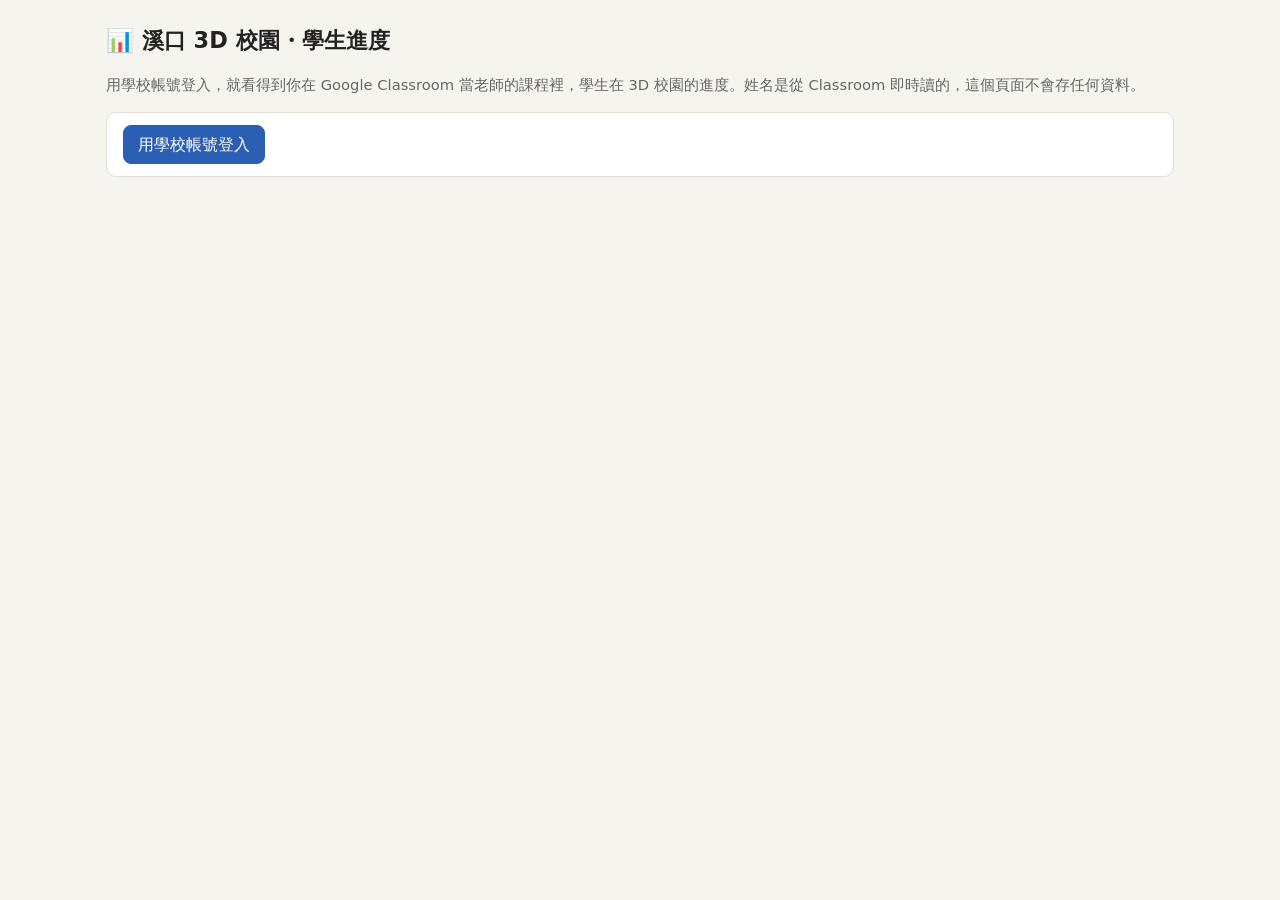
<file: teacher.html>
<!doctype html>
<html lang="zh-Hant">
<head>
<meta charset="utf-8">
<meta name="viewport" content="width=device-width, initial-scale=1">
<meta name="robots" content="noindex, nofollow">
<title>學生進度</title>
<style>
  :root { --bg: #f6f4ef; --card: #fff; --ink: #222; --mute: #666; --ok: #1d7a3a; --bad: #b3261e; --line: #e2ded6; --hi: #2b5fb3; }
  * { box-sizing: border-box; }
  body { margin: 0; background: var(--bg); color: var(--ink); font: 16px/1.6 system-ui, "Noto Sans TC", "Microsoft JhengHei", sans-serif; }
  main { max-width: 1100px; margin: 0 auto; padding: 16px; }
  h1 { font-size: 1.4em; margin: .3em 0; }
  .card { background: var(--card); border: 1px solid var(--line); border-radius: 10px; padding: 12px 16px; margin: 12px 0; }
  button, select { font: inherit; padding: 6px 14px; border-radius: 8px; border: 1px solid #999; background: #fff; cursor: pointer; }
  button.main { background: var(--hi); color: #fff; border-color: var(--hi); }
  .mute { color: var(--mute); font-size: .92em; } .bad { color: var(--bad); } .ok { color: var(--ok); }
  .bar { display: flex; flex-wrap: wrap; gap: 10px; align-items: center; }
  .wrap { overflow-x: auto; }
  table { border-collapse: collapse; width: 100%; font-size: .95em; }
  th, td { border-bottom: 1px solid var(--line); padding: 6px 8px; text-align: left; white-space: nowrap; }
  th { background: #faf8f3; position: sticky; top: 0; cursor: pointer; user-select: none; }
  td.n { text-align: right; font-variant-numeric: tabular-nums; }
  tr.row { cursor: pointer; } tr.row:hover { background: #f3f6fc; }
  tr.none td { color: #aaa; }
  tr.detail td { white-space: normal; background: #fbfaf7; }
  .games { display: grid; grid-template-columns: repeat(auto-fill, minmax(220px, 1fr)); gap: 4px 16px; margin: 4px 0; }
  .games span b { font-weight: 600; }
  .meter { display: inline-block; width: 60px; height: 8px; background: #eee; border-radius: 4px; vertical-align: middle; margin-right: 6px; overflow: hidden; }
  .meter i { display: block; height: 100%; background: var(--ok); }
</style>
</head>
<body>
<main>
  <h1>📊 溪口 3D 校園・學生進度</h1>
  <p class="mute">用學校帳號登入，就看得到你在 Google Classroom 當老師的課程裡，學生在 3D 校園的進度。姓名是從 Classroom 即時讀的，這個頁面不會存任何資料。</p>

  <div class="card bar">
    <button class="main" id="go">用學校帳號登入</button>
    <span id="who" class="mute"></span>
  </div>
  <div class="card" id="msg" hidden></div>

  <div class="card" id="pick" hidden>
    <div class="bar">
      <label>課程 <select id="course"></select></label>
      <button id="reload">重新讀取</button>
      <label id="allWrap" hidden><input type="checkbox" id="all"> 顯示全校課程（管理員）</label>
      <label><input type="checkbox" id="mask"> 遮住姓名（投影、截圖用）</label>
    </div>
    <p class="mute" id="stat"></p>
    <div class="wrap"><table id="tbl"></table></div>
    <p class="mute">點一下學生那一列，可以看每個小遊戲的紀錄。點欄位名稱可以排序。「最後上線」是最後一次打開 3D 校園的時間（有登入才記得到），「最後存檔」是最後一次有新進度（玩遊戲、蓋章）的時間。「還沒登入過」表示這位學生沒有用學校帳號登入 3D 校園（訪客的進度只存在自己的電腦，看不到）。</p>
  </div>
</main>
<script type="module">
import { makeGameInfo } from './js/game-info.js?v=360';

const SDK = 'https://www.gstatic.com/firebasejs/10.12.2/';
const CONFIG = {
  apiKey: 'AIzaSyAvdmygA7eloYU7B84OlKY2dBlSFiJRATc',
  authDomain: 'xikou-3d-campus.firebaseapp.com',
  projectId: 'xikou-3d-campus',
  appId: '1:893856603463:web:a1f0c474504696d5258062',
};
const SCOPES = ['classroom.courses.readonly', 'classroom.rosters.readonly', 'classroom.profile.emails'].map((s) => 'https://www.googleapis.com/auth/' + s);
const API = 'https://classroom.googleapis.com/v1/';
const $ = (id) => document.getElementById(id);
const esc = (s) => String(s ?? '').replace(/[&<>"]/g, (c) => ({ '&': '&amp;', '<': '&lt;', '>': '&gt;', '"': '&quot;' }[c]));
const say = (html, cls = '') => { $('msg').hidden = !html; $('msg').className = 'card ' + cls; $('msg').innerHTML = html; };

// 小遊戲：同一個 key 只算一次（例如兩位老師都能打羽球）；剪刀石頭布每位老師各有一份紀錄
const T = (zh) => zh;
const INFO = makeGameInfo(T);
const GAMES = new Map();
for (const [name, key, fmt] of Object.values(INFO)) if (!GAMES.has(key)) GAMES.set(key, { name: name[0], fmt });
GAMES.set('campus-blocks-best', { name: '電子積木', fmt: (v) => `答對 ${v} 題` });
const gameOf = (k) => GAMES.get(k) || (/^campus-rps-wins-/.test(k) ? { name: '剪刀石頭布（' + (RPS_WHO[k.slice(16)] || k.slice(16)) + '）', fmt: (v) => `贏老師 ${v} 次` } : null);
const RPS_WHO = { angela: 'Teacher Angela' };
const positive = (v) => { const n = Number(v); return n > 0 ? n : 0; };

function summarize(saved) {
  const games = [];
  for (const [k, v] of Object.entries(saved || {})) { const g = gameOf(k), n = positive(v); if (g && n) games.push({ name: g.name, text: g.fmt(n) }); }
  let p = {}; try { p = JSON.parse(saved?.['campus-passport'] || '{}') || {}; } catch { /* 壞掉的護照 */ }
  const cnt = (o) => Object.keys(o || {}).length;
  const eggs = cnt(p.eggs) + (positive(saved?.['campus-cat-found']) && !p.eggs?.cat ? 1 : 0) + (positive(saved?.['campus-sand-castles']) && !p.eggs?.sand ? 1 : 0);
  return { games: games.sort((a, b) => a.name.localeCompare(b.name, 'zh-Hant')), npc: cnt(p.npc), rooms: cnt(p.rooms), pano: cnt(p.pano), eggs, nav: positive(p.nav?.n) };
}

let mine = [], allCourses = [], mineIds = new Set();
let token = '', F = null, db = null, courses = [], rows = [], sortKey = null, sortDir = 1, open = new Set();

async function getAll(path, key) {
  const out = []; let page = '';
  do {
    const r = await fetch(API + path + (path.includes('?') ? '&' : '?') + 'pageSize=100' + (page ? '&pageToken=' + page : ''), { headers: { Authorization: 'Bearer ' + token } });
    const j = await r.json().catch(() => ({}));
    if (r.status === 401) throw new Error('登入過期了，請重新整理頁面再登入一次');
    if (!r.ok) throw new Error(`${r.status} ${j.error?.message || ''}`.trim());
    out.push(...(j[key] || [])); page = j.nextPageToken || '';
  } while (page);
  return out;
}

$('go').onclick = async () => {
  $('go').disabled = true; say('登入中…');
  try {
    const [{ initializeApp }, A, FS] = await Promise.all([import(SDK + 'firebase-app.js'), import(SDK + 'firebase-auth.js'), import(SDK + 'firebase-firestore.js')]);
    const app = initializeApp(CONFIG), auth = A.getAuth(app); F = FS; db = F.getFirestore(app);
    const p = new A.GoogleAuthProvider();
    SCOPES.forEach((s) => p.addScope(s));
    p.setCustomParameters({ prompt: 'select_account' });
    let res;
    try { res = await A.signInWithPopup(auth, p); }
    catch (e) { say(e.code === 'auth/popup-blocked' ? '瀏覽器擋住了登入視窗，請允許這個網站開彈出式視窗。' : e.code === 'auth/popup-closed-by-user' ? '' : '登入失敗：' + esc(e.code || e.message), 'bad'); return; }
    const email = (res.user.email || '').toLowerCase();
    token = A.GoogleAuthProvider.credentialFromResult(res)?.accessToken || '';
    let allowed = /@skps\.tp\.edu\.tw$/.test(email);
    if (!allowed && /@st\.skps\.tp\.edu\.tw$/.test(email)) {
      try { allowed = (await F.getDoc(F.doc(db, 'staff', email))).exists(); } catch { allowed = false; }
    }
    if (!allowed) { say('這個帳號沒有看學生進度的權限。請用老師的學校帳號（@skps.tp.edu.tw）登入。', 'bad'); await A.signOut(auth); return; }
    if (!token) { say('登入成功，但 Google 沒有給讀取 Classroom 的授權。請重新整理再登入一次，授權畫面要按「允許」。', 'bad'); return; }
    $('who').textContent = email; $('go').hidden = true;
    say('讀取 Classroom 課程…');
    mine = await getAll('courses?teacherId=me&courseStates=ACTIVE', 'courses');
    // Google Workspace 管理員：不指定 teacherId 會拿到整個網域的課程（一般老師只會拿到自己有參加的課，數量跟上面差不多）
    try {
      const every = await getAll('courses?courseStates=ACTIVE', 'courses');
      const ids = new Set(mine.map((c) => c.id));
      if (every.filter((c) => !ids.has(c.id)).length > 3) {
        allCourses = every.sort((a, b) => (ids.has(b.id) - ids.has(a.id)) || a.name.localeCompare(b.name, 'zh-Hant'));
        mineIds = ids; $('allWrap').hidden = false;
      }
    } catch { /* 不是管理員或讀不到：只顯示自己的課 */ }
    if (!mine.length && !allCourses.length) { say('你在 Classroom 沒有「進行中、而且你是老師」的課程。'); return; }
    if (!mine.length) $('all').checked = true;
    fillCourses();
    $('pick').hidden = false; say('');
    await loadCourse();
  } catch (e) { say('發生錯誤：' + esc(e.message), 'bad'); }
  finally { $('go').disabled = false; }
};
// 課程下拉選單：平常只列自己教的課；管理員勾「顯示全校課程」就列整個網域（自己的課排前面、加 ★）
function fillCourses() {
  courses = $('all').checked ? allCourses : mine;
  $('course').innerHTML = courses.map((c, i) => `<option value="${i}">${$('all').checked && mineIds.has(c.id) ? '★ ' : ''}${esc(c.name)}${c.section ? '（' + esc(c.section) + '）' : ''}</option>`).join('');
}
$('all').onchange = () => { fillCourses(); loadCourse(); };
$('course').onchange = () => loadCourse();
$('reload').onclick = () => loadCourse();
$('mask').onchange = () => render();

async function loadCourse() {
  const c = courses[+$('course').value]; if (!c) return;
  $('stat').textContent = '讀取名單和進度…'; $('tbl').innerHTML = ''; open.clear();
  try {
    const students = await getAll(`courses/${c.id}/students`, 'students');
    const emails = [...new Set(students.map((s) => (s.profile?.emailAddress || '').toLowerCase()).filter(Boolean))];
    // Firestore 一次最多查 30 個 email
    const found = new Map();
    for (let i = 0; i < emails.length; i += 30) {
      const snap = await F.getDocs(F.query(F.collection(db, 'users'), F.where('email', 'in', emails.slice(i, i + 30))));
      snap.forEach((d) => { const v = d.data(), k = String(v.email || '').toLowerCase(), t = v.updatedAt?.toDate?.() || null, seen = v.seenAt?.toDate?.() || null;
        // 最後上線：有記錄 seenAt 就用它；存進度一定也是在線上，所以取兩個裡比較晚的
        const on = seen && (!t || seen > t) ? seen : t;
        const old = found.get(k); if (!old || (t && (!old.t || t > old.t))) found.set(k, { saved: v.saved || {}, t, on }); });
    }
    rows = students.map((s, i) => {
      const email = (s.profile?.emailAddress || '').toLowerCase(), f = found.get(email);
      return { i, name: cleanName(s.profile?.name) || '（沒有姓名）', email, has: !!f, t: f?.t || null, on: f?.on || null, ...(f ? summarize(f.saved) : { games: [], npc: 0, rooms: 0, pano: 0, eggs: 0, nav: 0 }) };
    });
    const used = rows.filter((r) => r.has).length;
    $('stat').textContent = `學生 ${rows.length} 人，用學校帳號登入過 3D 校園的 ${used} 人。小遊戲共 ${GAMES.size} 種。`;
    render();
  } catch (e) {
    $('stat').innerHTML = `<span class="bad">讀取失敗：${esc(e.message)}</span>${/permission|insufficient/i.test(e.message) ? '<br>（Firestore 規則可能還沒更新：要把新版 firestore.rules 貼到 Firebase 主控台發布）' : ''}`;
  }
}

// 學生網域帳號的姓和名都填了全名，Classroom 的 fullName 會變成「萬品辰萬品辰」，重複的只留一次
const cleanName = (n) => {
  let f = String(n?.fullName || '').trim();
  const h = f.length / 2;
  if (f.length >= 4 && Number.isInteger(h) && f.slice(0, h) === f.slice(h)) f = f.slice(0, h);
  else if (n?.givenName && n.givenName === n.familyName) f = n.givenName;
  return f;
};
const timeCell = (t) => `<td title="${t ? esc(t.toLocaleString('zh-TW', { hour12: false })) : ''}">${fmtTime(t)}</td>`;
const COLS = [
  ['#', (r) => r.i], ['姓名', (r) => r.name], ['小遊戲', (r) => r.games.length], ['認識老師', (r) => r.npc], ['走過地點', (r) => r.rooms],
  ['360° 實景', (r) => r.pano], ['彩蛋', (r) => r.eggs], ['挑戰尋路', (r) => r.nav], ['最後上線', (r) => r.on?.getTime() || 0], ['最後存檔', (r) => r.t?.getTime() || 0],
];
const maskName = (n) => n.length <= 1 ? n : n.length === 2 ? n[0] + '○' : n[0] + '○'.repeat(n.length - 2) + n.at(-1);
// 顯示這台電腦的時間（台灣的電腦就是台北時間）：今天 07:12、昨天 23:40、11/05 14:20
const fmtTime = (t) => {
  if (!t) return '';
  const day = (d) => new Date(d.getFullYear(), d.getMonth(), d.getDate()).getTime();
  const diff = Math.round((day(new Date()) - day(t)) / 864e5), hm = t.toLocaleTimeString('zh-TW', { hour: '2-digit', minute: '2-digit', hour12: false });
  return (diff === 0 ? '今天 ' : diff === 1 ? '昨天 ' : `${t.getFullYear() !== new Date().getFullYear() ? t.getFullYear() + '/' : ''}${t.getMonth() + 1}/${t.getDate()} `) + hm;
};

function render() {
  const list = [...rows];
  if (sortKey !== null) { const f = COLS[sortKey][1]; list.sort((a, b) => { const x = f(a), y = f(b); return (typeof x === 'string' ? x.localeCompare(y, 'zh-Hant') : x - y) * sortDir; }); }
  const mask = $('mask').checked, max = GAMES.size;
  const head = `<tr>${COLS.map(([h], i) => `<th data-k="${i}">${h}${sortKey === i ? (sortDir > 0 ? ' ▲' : ' ▼') : ''}</th>`).join('')}</tr>`;
  const body = list.map((r) => {
    const name = esc(mask ? maskName(r.name) : r.name);
    if (!r.has) return `<tr class="none"><td class="n">${r.i + 1}</td><td>${name}</td><td colspan="8">還沒登入過</td></tr>`;
    const main = `<tr class="row" data-i="${r.i}"><td class="n">${r.i + 1}</td><td>${name}</td>
      <td><span class="meter"><i style="width:${Math.round(r.games.length / max * 100)}%"></i></span>${r.games.length} / ${max}</td>
      <td class="n">${r.npc}</td><td class="n">${r.rooms}</td><td class="n">${r.pano}</td><td class="n">${r.eggs}</td><td class="n">${r.nav}</td>${timeCell(r.on)}${timeCell(r.t)}</tr>`;
    const det = open.has(r.i) ? `<tr class="detail"><td></td><td colspan="9">${r.games.length ? `<div class="games">${r.games.map((g) => `<span><b>${esc(g.name)}</b>：${esc(g.text)}</span>`).join('')}</div>` : '還沒有小遊戲紀錄'}</td></tr>` : '';
    return main + det;
  }).join('');
  $('tbl').innerHTML = head + body;
}
$('tbl').onclick = (e) => {
  const th = e.target.closest('th');
  if (th) { const k = +th.dataset.k; sortDir = sortKey === k ? -sortDir : (k <= 1 ? 1 : -1); sortKey = k; render(); return; }
  const tr = e.target.closest('tr.row');
  if (tr) { const i = +tr.dataset.i; open.has(i) ? open.delete(i) : open.add(i); render(); }
};
</script>
</body>
</html>
</file>
